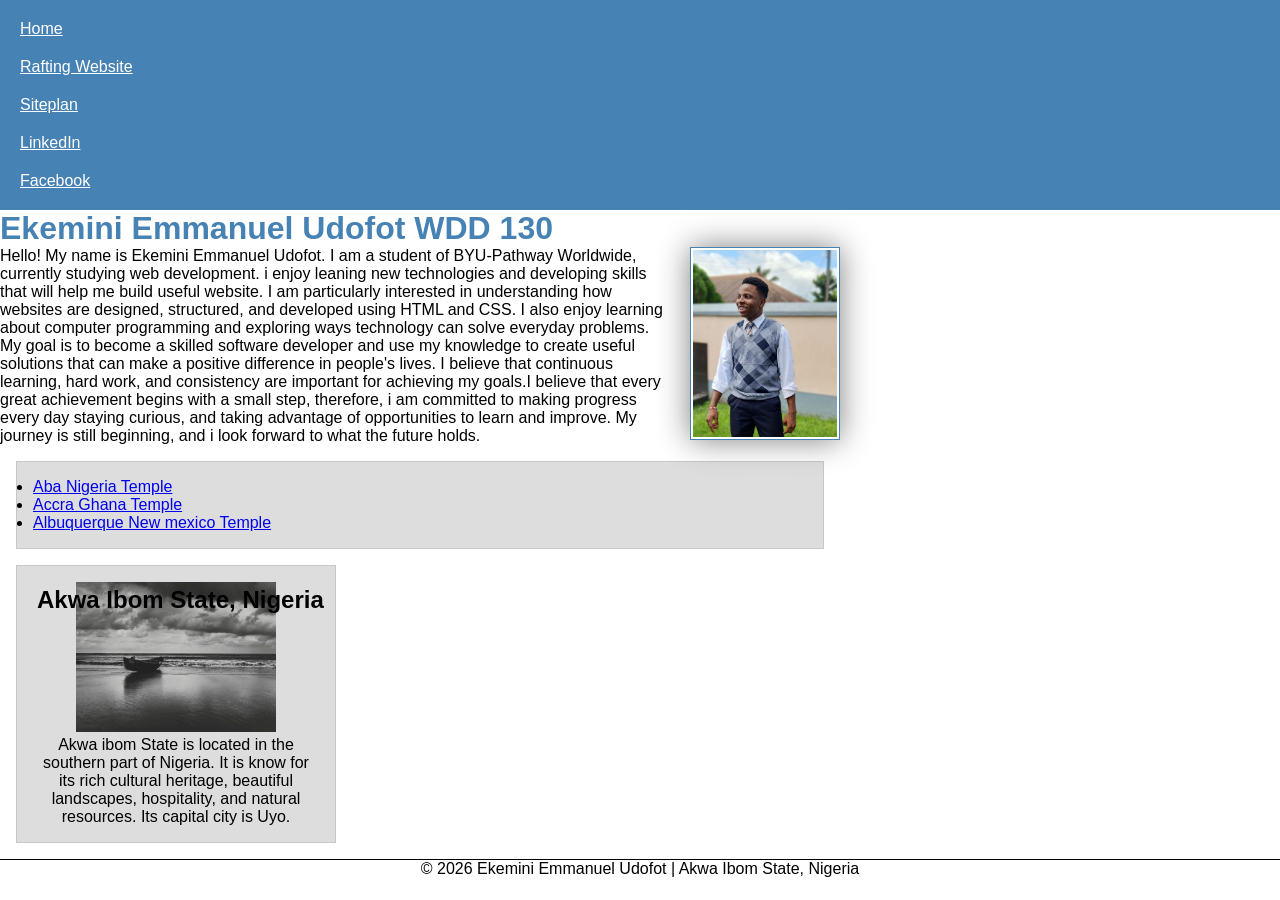
<file: index.html>
<!-- I'm learning web development in byu parth-way -->

<!DOCTYPE html>
<html lang="en">

<head>
    <meta charset="UTF-8">
    <meta name="viewport" content="width=device-width, initial-scale=1.0">
    <title>Ekemini Emmanuel Udofot WDD 130 </title>
    <meta name="description" content="Ekemini Emmanuel Udofot's WDD 130 personal homepage, created to introduce myself, share information about my background, and demonstrate my progress in learning web development.">
    <link rel="stylesheet" href="styles.css">
</head>

<body>
    <header>
        <nav>
            <a href="#">Home</a>
            <a href="wwr/">Rafting Website</a>
            <a href="#">Siteplan</a>
            <a href="https://linkedin.com" target="_blank">LinkedIn</a>
            <a href="https://facebook.com" target="_blank">Facebook</a>
        </nav>
    </header>
    <main>
        <h1>Ekemini Emmanuel Udofot WDD 130</h1>
        <img src="images/profile.jpg" alt="A photograph of Ekemini Emmanuel Udofot" width="200">
        <p>Hello! My name is Ekemini Emmanuel Udofot. I am a student of BYU-Pathway Worldwide, currently studying web development. i enjoy leaning new technologies and developing skills that will help me build useful website. I am particularly interested in understanding how websites are designed, structured, and developed using HTML and CSS. I also enjoy learning about computer programming and exploring ways technology can solve everyday problems. My goal is to become a skilled software developer and use my knowledge to create useful solutions that can make a positive difference in people's lives. I believe that continuous learning, hard work, and consistency are important for achieving my goals.I believe that every great achievement begins with a small step, therefore, i am committed to making progress every day staying curious, and taking advantage of opportunities to learn and improve. My journey is still beginning, and i look forward to what the future holds.</p>

        <ul class="box" indent>
            <li><a href="https://newsroom.churchofjesuschrist.org/article/aba-nigeria-temple" target="_blank">Aba Nigeria Temple</a></li>
            <li><a href="https://newsroom.churchofjesuschrist.org/article/accra-ghana-temple" target="_blank">Accra Ghana Temple</a></li>
            <li><a href="https://newsroom.churchofjesuschrist.org/article/albuquerque-new-mexico-temple" target="_blank">Albuquerque New mexico Temple</a></li>
        </ul>
    </main>
    <aside class="box">
        <h2> Akwa Ibom State, Nigeria</h2>
        <img src="images/AKS.webp" alt="Climate and weather in Akwa Ibom State" width="200">

        <p>
            Akwa ibom State is located in the southern part of Nigeria.
            It is know for its rich cultural heritage, beautiful landscapes, hospitality, and natural resources. Its capital city is Uyo.
        </p>
    </aside>
    <footer>
        <p>
            &copy; 2026 Ekemini Emmanuel Udofot | Akwa Ibom State, Nigeria
        </p>
    </footer>

</body>

</html>
</file>
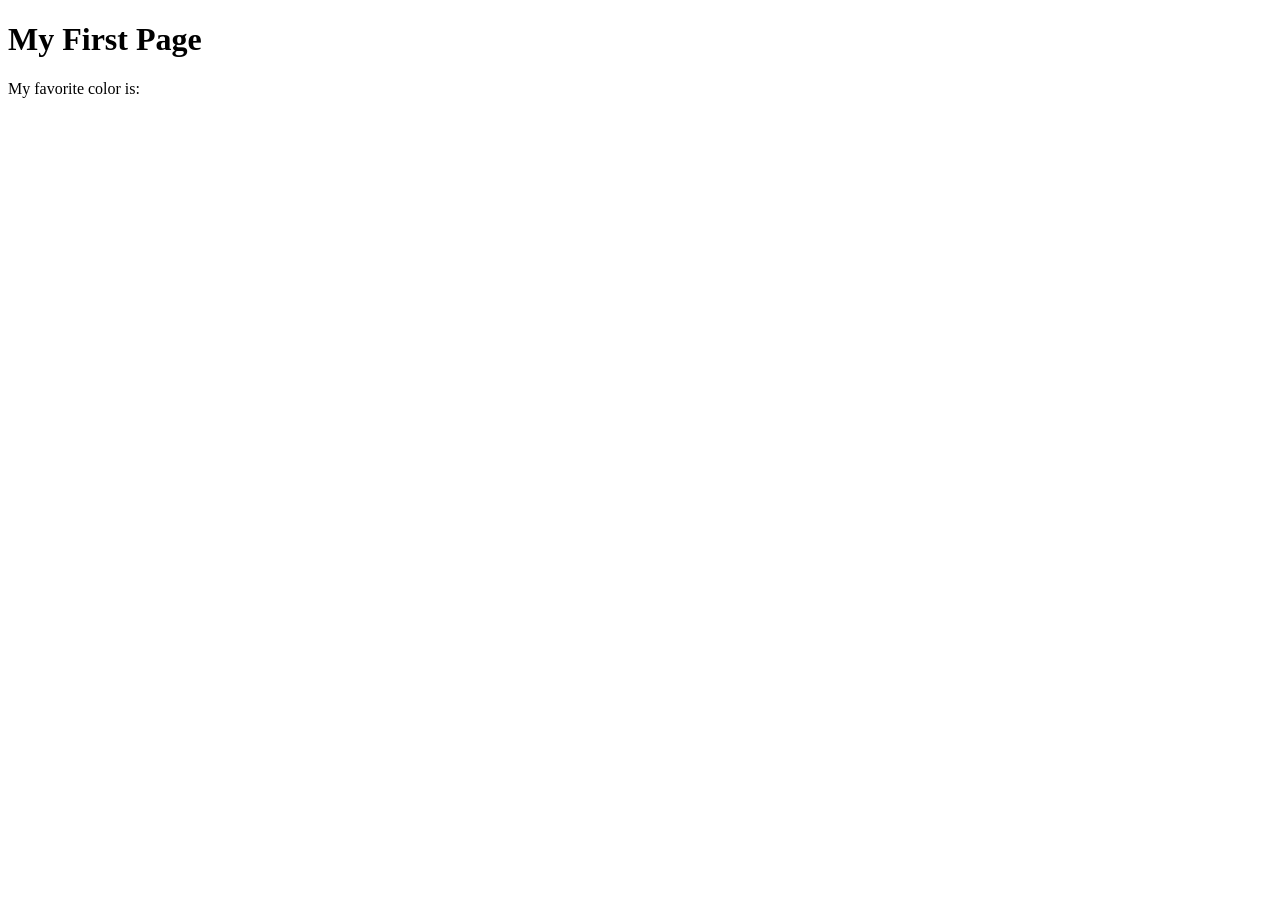
<file: week01/first-page.html>
<!DOCTYPE html>
<html lang="en">

<head>
    <meta charset="UTF-8">
    <meta name="viewport" content="width=device-width, initial-scale=1.0">
    <title>My First Page</title>
</head>

<body>
    <h1>My First Page</h1>
    <p>My favorite color is: </p>
</body>

</html>
</file>
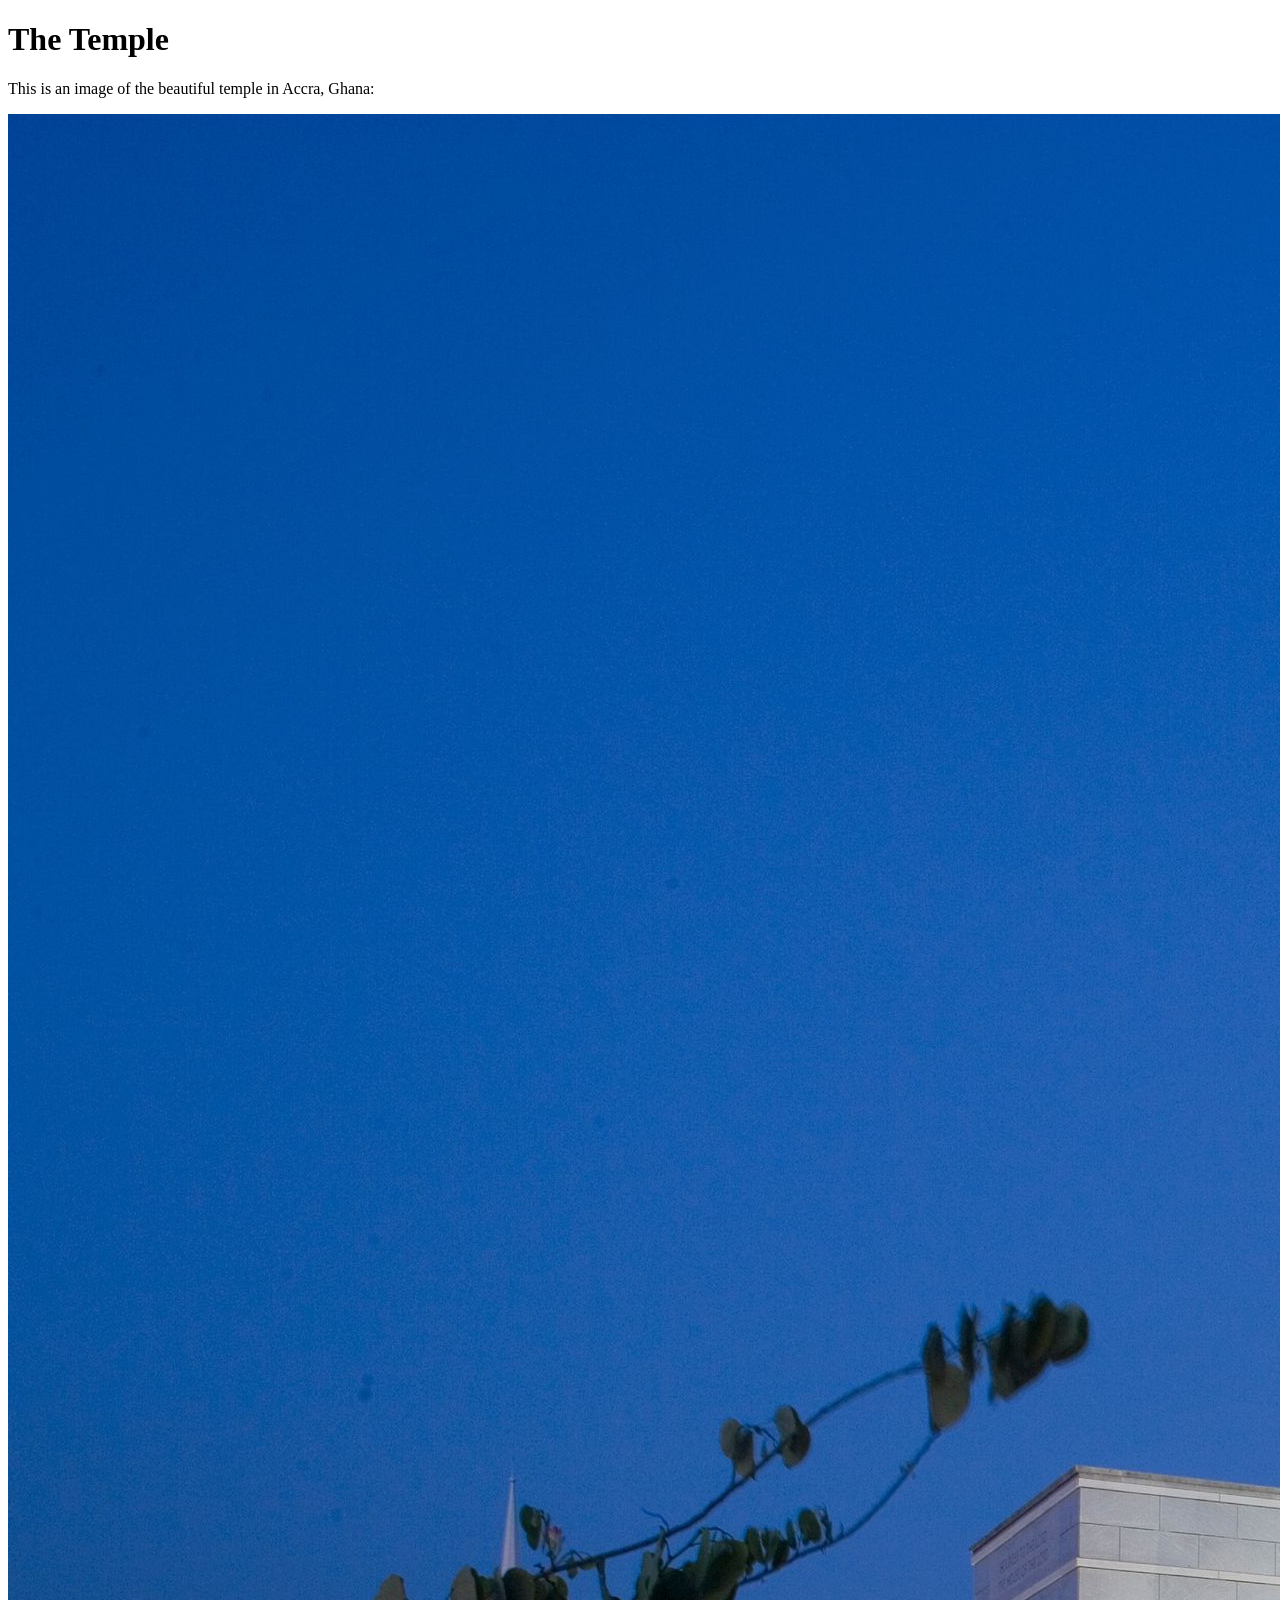
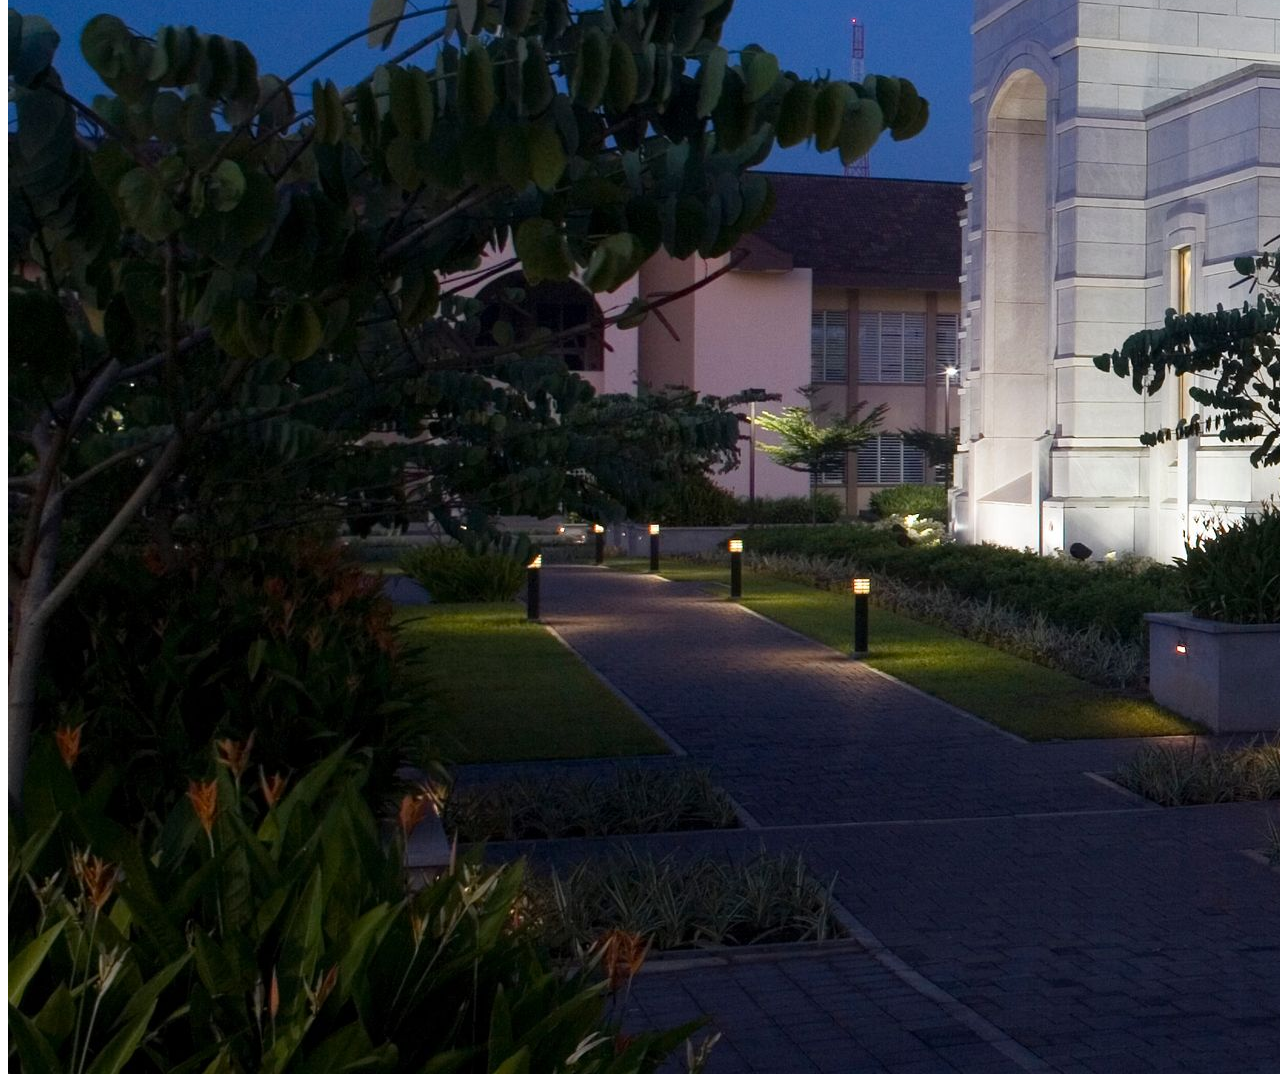
<file: week01/images.html>
<!DOCTYPE html>
<html lang="en">

<head>
    <meta charset="UTF-8">
    <meta name="viewport" content="width=device-width, initial-scale=1.0">
    <title>Temple Image</title>
</head>

<body>
    <h1>The Temple</h1>
    <p>This is an image of the beautiful temple in Accra, Ghana:</p>
    <img src="images/temple-large.jpeg" alt="The Accra Ghana Temple">

</body>

</html>
</file>
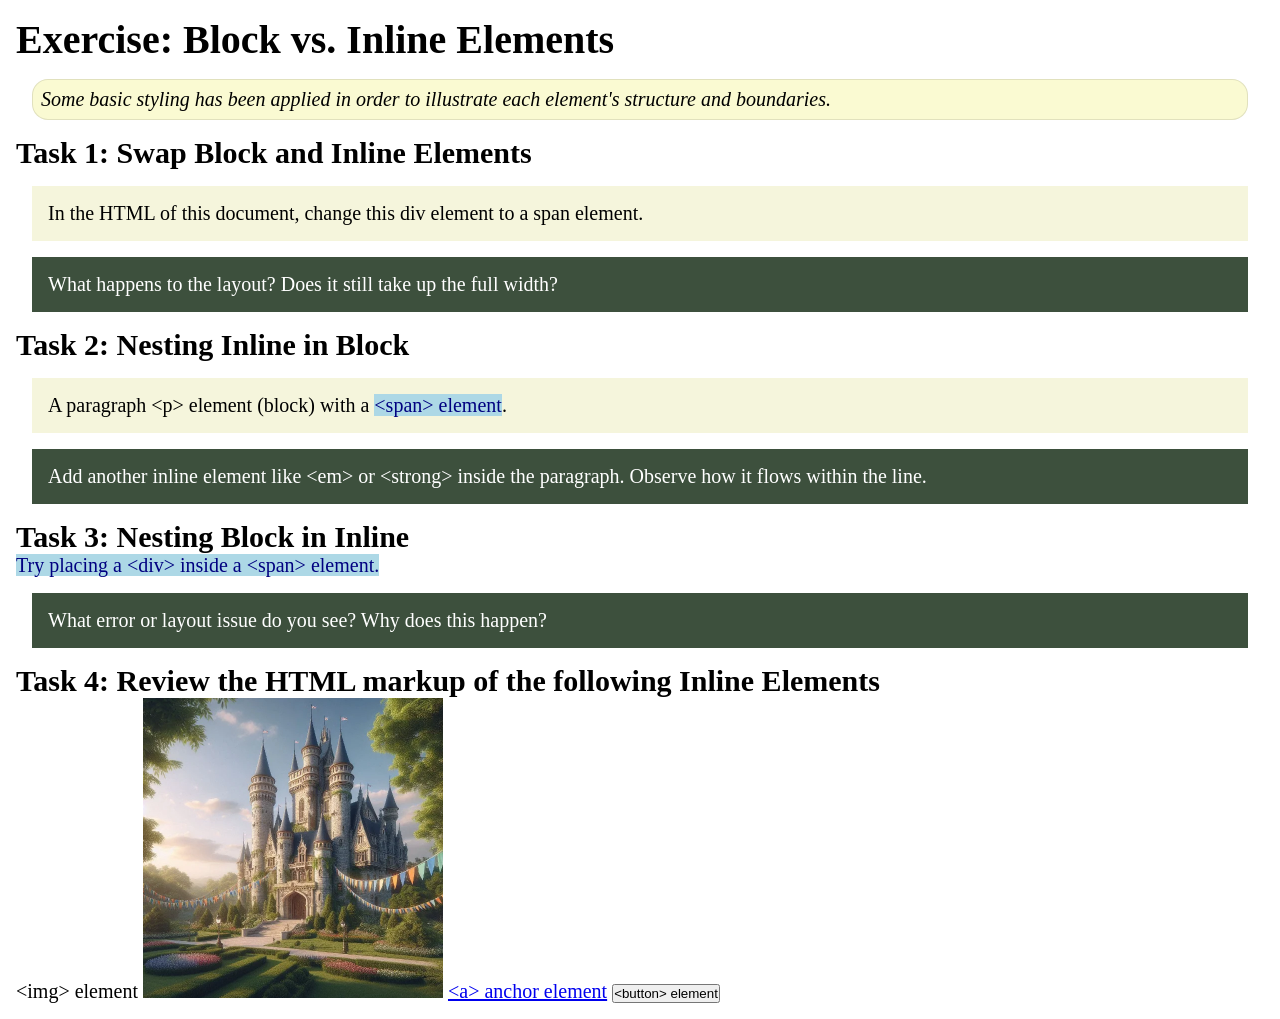
<file: week02/block-vs-inline.html>
<!DOCTYPE html>
<html lang="en">

<head>
    <meta charset="UTF-8">
    <meta name="viewport" content="width=device-width, initial-scale=1.0">
    <title>Exercise: Block vs. Inline Elements</title>
    <link rel="stylesheet" href="styles/block-vs-inline.css">
</head>

<body>
    <main>
        <h1>Exercise: Block vs. Inline Elements</h1>
        <p class="note">Some basic styling has been applied in order to illustrate each element's structure and boundaries.</p>

        <h2>Task 1: Swap Block and Inline Elements</h2>
        <div>In the HTML of this document, change this div element to a span element.</div>

        <p class="question">What happens to the layout? Does it still take up the full width?</p>

        <h2>Task 2: Nesting Inline in Block</h2>
        <p>A paragraph &lt;p&gt; element (block) with a <span>&lt;span&gt; element</span>.</p>
        <p class="question">Add another inline element like &lt;em&gt; or &lt;strong&gt; inside the paragraph. Observe how it flows within the line.</p>

        <h2>Task 3: Nesting Block in Inline</h2>
        <span>Try placing a &lt;div&gt; inside a &lt;span&gt; element.</span>
        <p class="question">What error or layout issue do you see? Why does this happen?</p>

        <h2>Task 4: Review the HTML markup of the following Inline Elements</h2>
        &lt;img&gt; element
        <img src="images/castle.webp" alt="placeholder image (images are inline)" width="300" height="300">
        <a href="https://churchofjesuschrist.org">&lt;a&gt; anchor element</a>
        <button type="button">&lt;button&gt; element</button>
    </main>
</body>

</html>
</file>
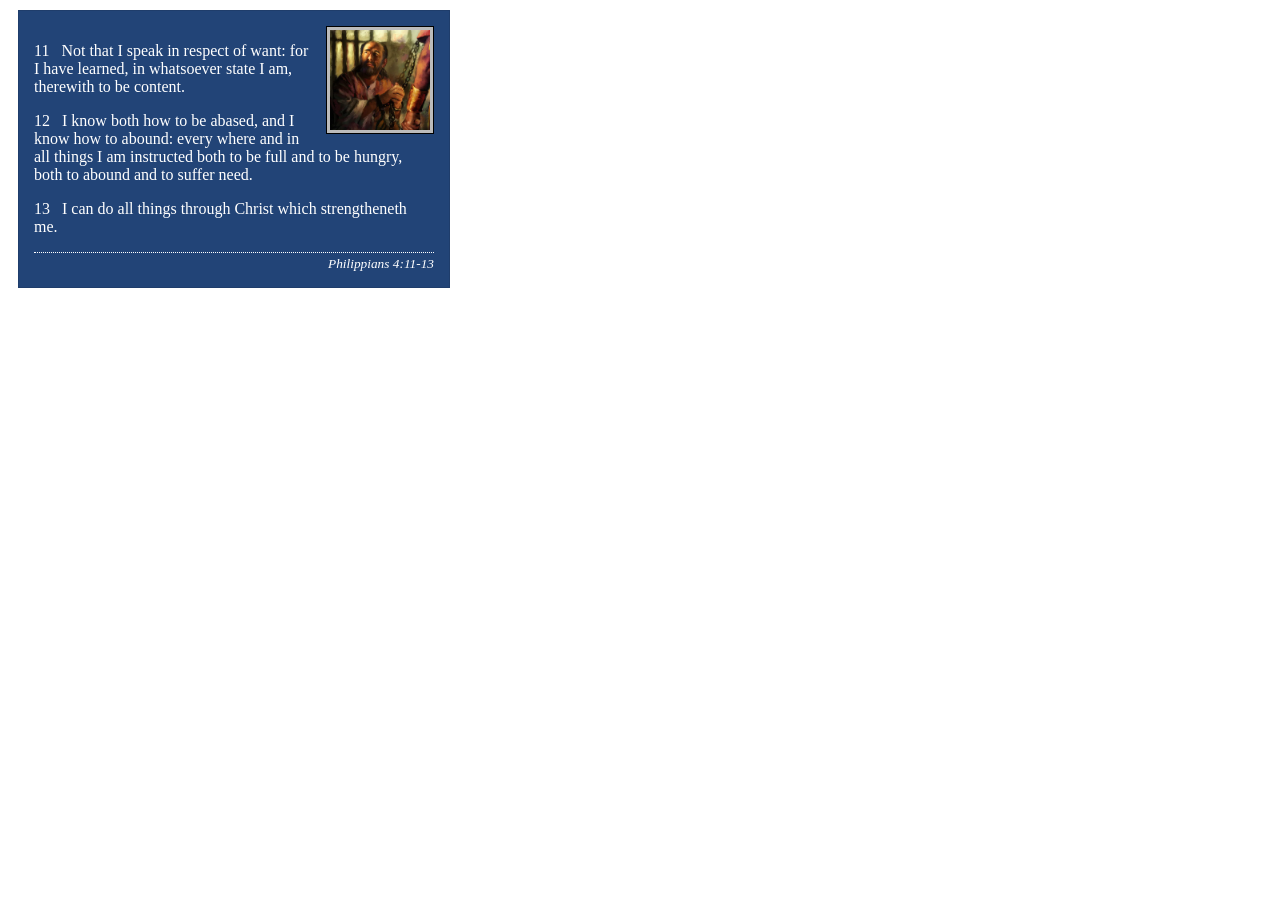
<file: week02/box-model-solution.html>
<!DOCTYPE html>
<html lang="en">

<head>
    <meta charset="UTF-8">
    <meta name="viewport" content="width=device-width, initial-scale=1.0">
    <title>Box Model Activity</title>
    <link rel="stylesheet" href="styles/box-model-solution.css">
</head>

<body>
    <main>
        <div class="callout">
            <img src="images/apostle-paul-imprisoned.webp" alt="Paul the Apostle - Imprisoned in Rome" width="200" height="200">
            <blockquote>
                <p>11 &nbsp; Not that I speak in respect of want: for I have learned, in whatsoever state I am, therewith to be content.</p>
                <p>12 &nbsp; I know both how to be abased, and I know how to abound: every where and in all things I am instructed both to be full and to be hungry, both to abound and to suffer need.</p>
                <p>13 &nbsp; I can do all things through Christ which strengtheneth me.</p>
            </blockquote>
            <cite>Philippians 4:11-13</cite>
        </div>
    </main>
</body>

</html>
</file>
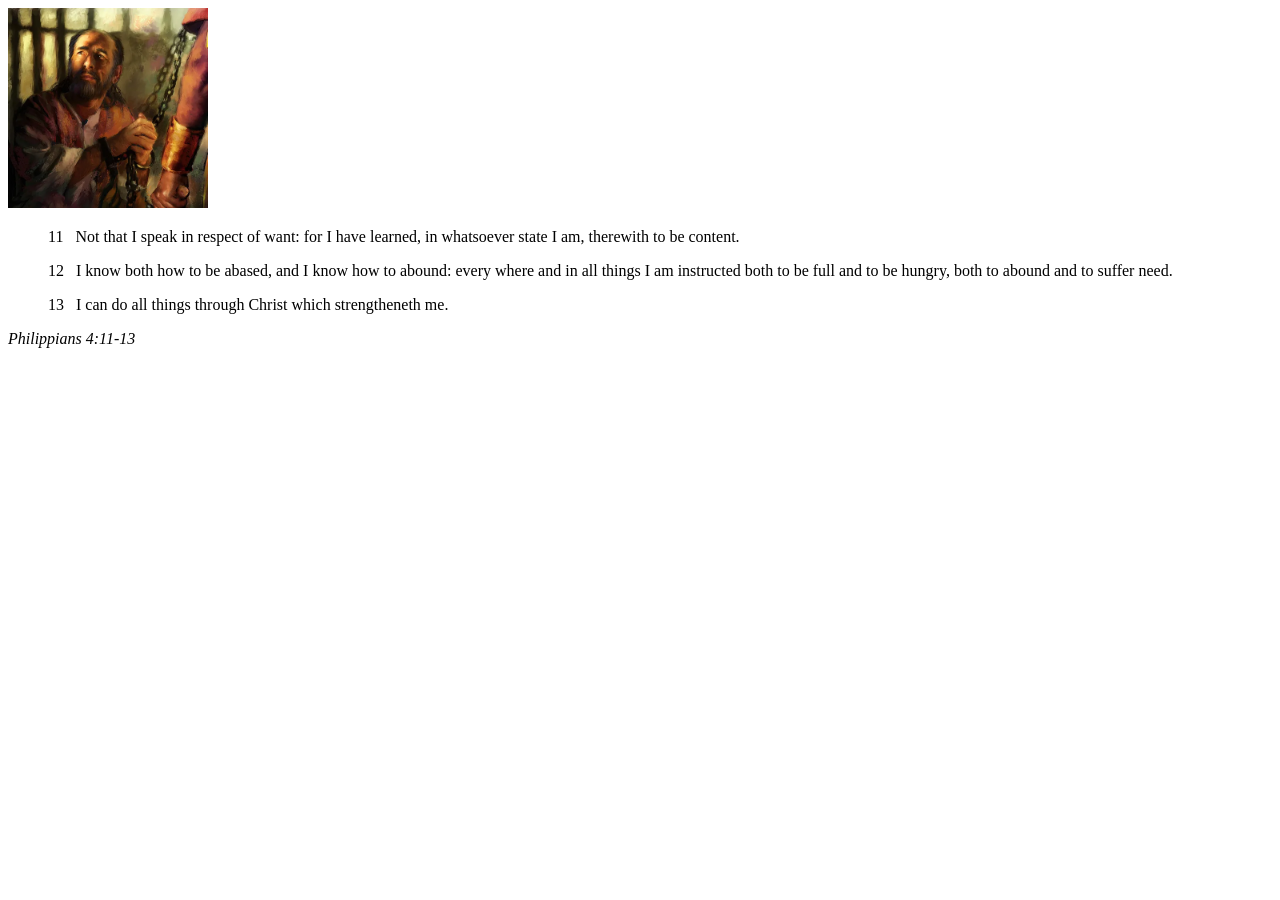
<file: week02/box-model.html>
<!DOCTYPE html>
<html lang="en">

<head>
    <meta charset="UTF-8">
    <meta name="viewport" content="width=device-width, initial-scale=1.0">
    <title>Box Model Activity</title>
</head>

<body>
    <main>
        <div class="callout">
            <img src="images/apostle-paul-imprisoned.webp" alt="Paul the Apostle - Imprisoned in Rome" width="200" height="200">
            <blockquote>
                <p>11 &nbsp; Not that I speak in respect of want: for I have learned, in whatsoever state I am, therewith to be content.</p>
                <p>12 &nbsp; I know both how to be abased, and I know how to abound: every where and in all things I am instructed both to be full and to be hungry, both to abound and to suffer need.</p>
                <p>13 &nbsp; I can do all things through Christ which strengtheneth me.</p>
            </blockquote>
            <cite>Philippians 4:11-13</cite>
        </div>
    </main>
</body>

</html>
</file>
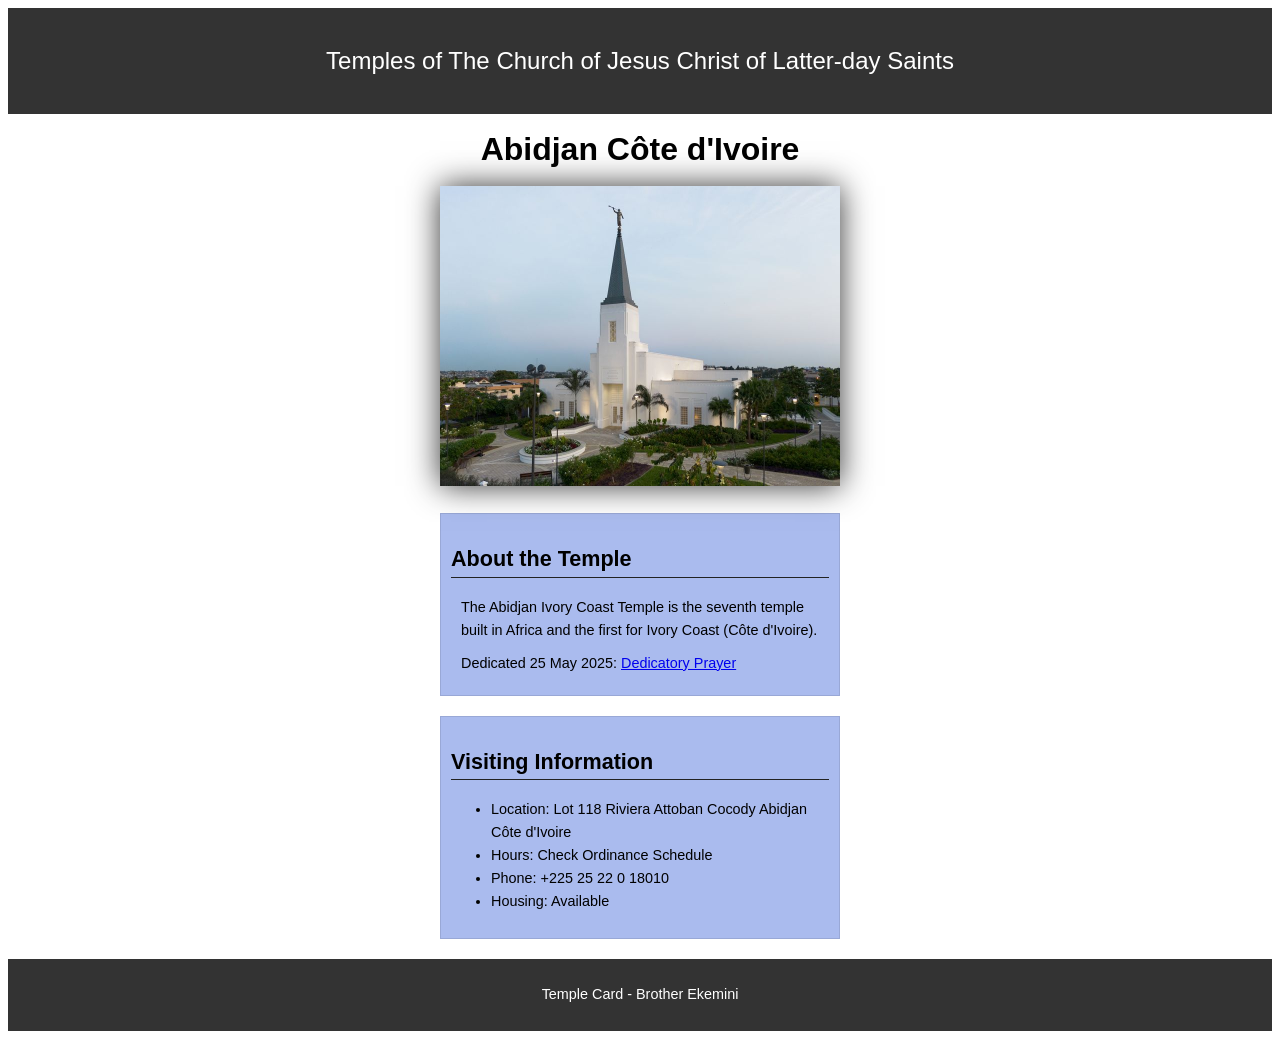
<file: week02/temple.html>
<!DOCTYPE html>
<html lang="en">

<head>
    <meta charset="UTF-8">
    <meta name="viewport" content="width=device-width, initial-scale=1.0">
    <title>Temple Card - Abidjan Côte d'Ivoire</title>
    <link rel="stylesheet" href="styles/temple.css">

</head>

<body>
    <header>
        <p>Temples of The Church of Jesus Christ of Latter-day Saints</p>
    </header>
    <main>
        <h1>Abidjan Côte d'Ivoire</h1>
        <picture>
            <img src="images/abidjan-ivory-coast.jpeg" alt="Abidjan Côte d'Ivoire Temple">
        </picture>
        <section>
            <h2>About the Temple</h2>
            <p>The Abidjan Ivory Coast Temple is the seventh temple built in Africa and the first for Ivory Coast (Côte d'Ivoire).</p>
            <p>Dedicated 25 May 2025: <a href="https://www.churchofjesuschrist.org/temples/dedicatory-prayer/abidjan-ivory-coast-temple/2025-05-25?lang=eng" target="_blank" rel="noopener noreferrer">Dedicatory Prayer</a></p>
        </section>
        <section>
            <h2>Visiting Information</h2>
            <ul>
                <li>Location: Lot 118 Riviera Attoban Cocody Abidjan Côte d'Ivoire</li>
                <li>Hours: Check Ordinance Schedule</li>
                <li>Phone: +225 25 22 0 18010</li>
                <li>Housing: Available</li>
            </ul>
        </section>
    </main>
    <footer>
        <p>Temple Card - Brother Ekemini</p>
    </footer>
</body>

</html>
</file>
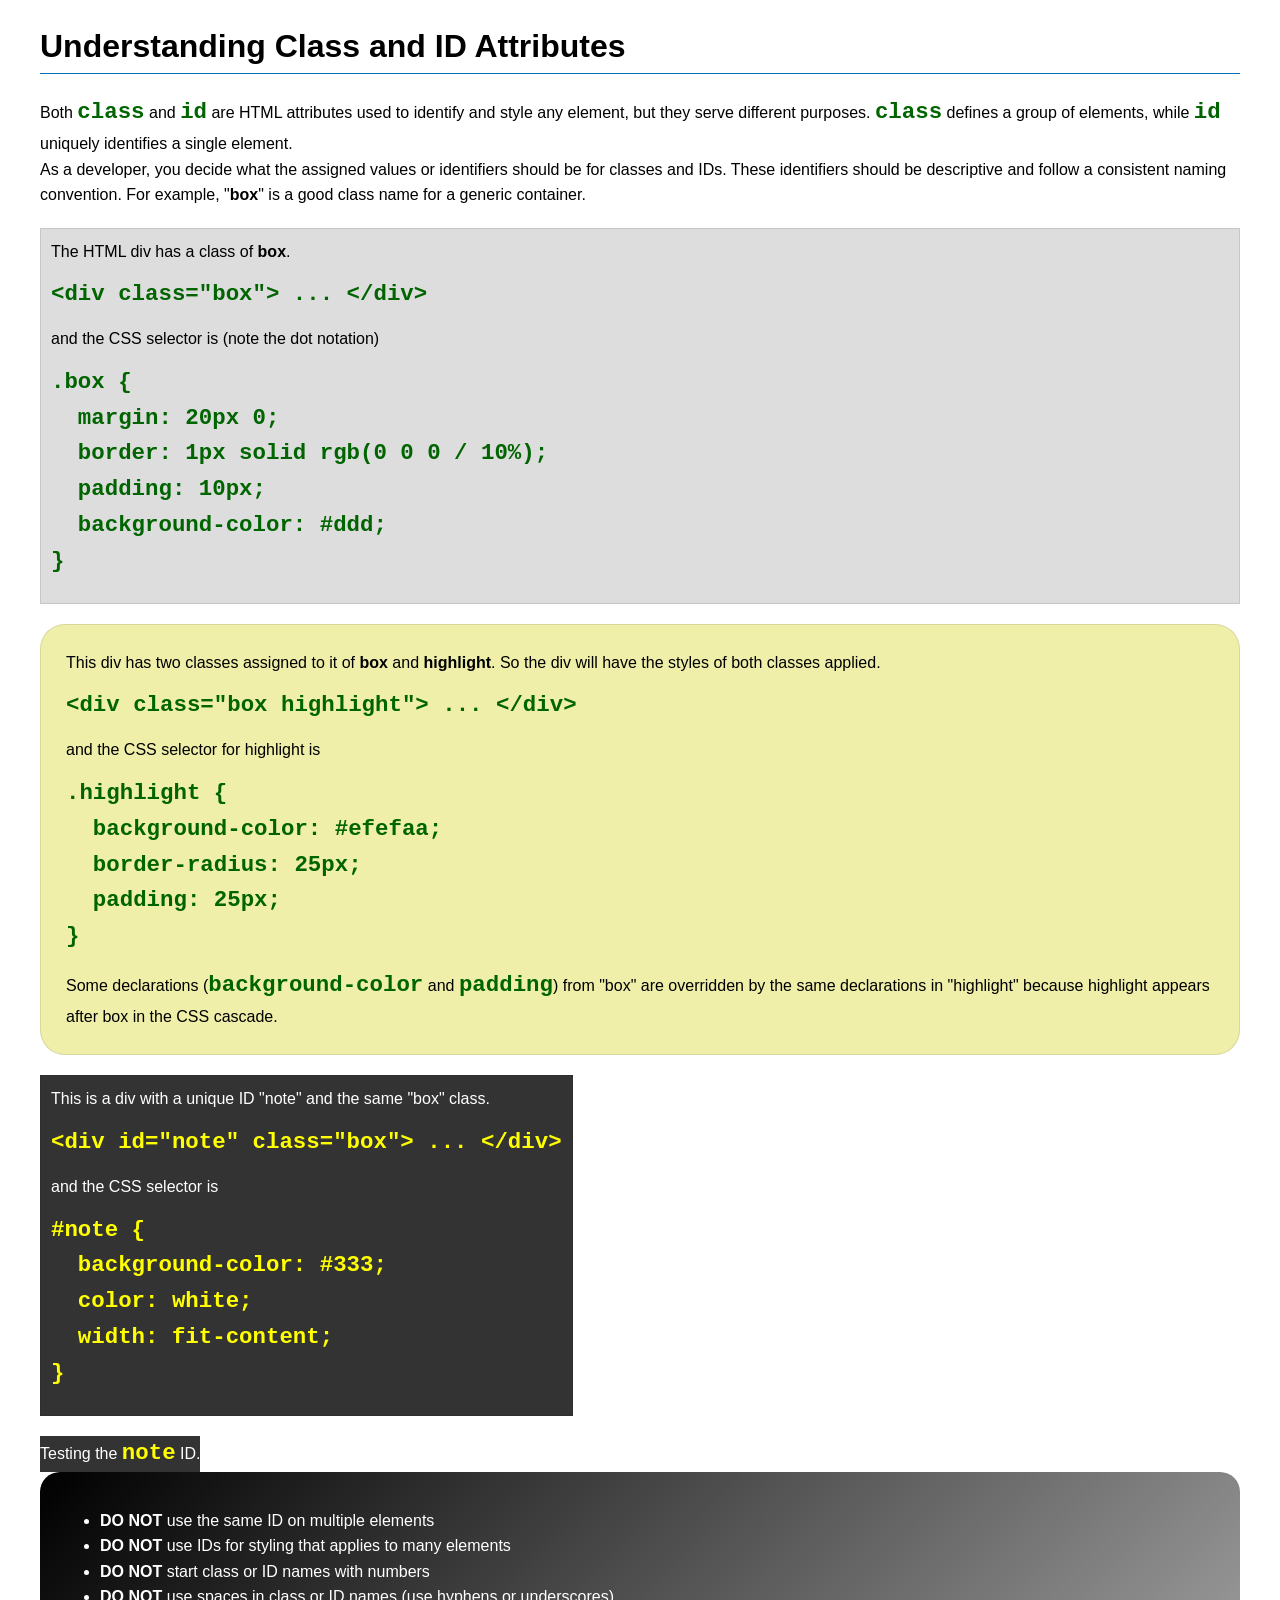
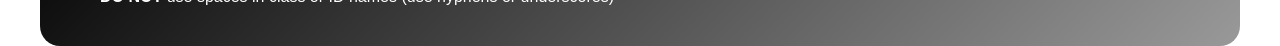
<file: week03/class-and-id.html>
<!DOCTYPE html>
<html lang="en">

<head>
    <meta charset="UTF-8">
    <meta name="viewport" content="width=device-width, initial-scale=1.0">
    <title>Class vs ID Attributes</title>
    <link rel="stylesheet" href="styles/class-and-id.css">
</head>

<body>
    <h1>Understanding Class and ID Attributes</h1>
    <p>Both <code>class</code> and <code>id</code> are HTML attributes used to identify and style any element, but they serve different purposes. <code>class</code> defines a group of elements, while <code>id</code> uniquely identifies a single element.</p>
    <p>As a developer, you decide what the assigned values or identifiers should be for classes and IDs. These identifiers should be descriptive and follow a consistent naming convention. For example, "<strong>box</strong>" is a good class name for a generic container.</p>
    <div class="box">
        <p>The HTML div has a class of <strong>box</strong>.</p>
        <pre><code class="html">&lt;div class="box"&gt; ... &lt;/div&gt;</code></pre>
        and the CSS selector is (note the dot notation)
        <pre><code class="css">.box {
  margin: 20px 0;
  border: 1px solid rgb(0 0 0 / 10%);
  padding: 10px;
  background-color: #ddd; 
}</code></pre>
    </div>

    <div class="box highlight">
        <p>This div has two classes assigned to it of <strong>box</strong> and <strong>highlight</strong>. So the div will have the styles of both classes applied.</p>
        <pre><code class="html">&lt;div class="box highlight"&gt; ... &lt;/div&gt;</code></pre>
        and the CSS selector for highlight is
        <pre><code class="css">.highlight {
  background-color: #efefaa;
  border-radius: 25px;
  padding: 25px;
}</code></pre>
        <p>Some declarations (<code>background-color</code> and <code>padding</code>) from "box" are overridden by the same declarations in "highlight" because highlight appears after box in the CSS cascade.</p>
    </div>

    <div id="note" class="box">
        <p>This is a div with a unique ID "note" and the same "box" class.</p>
        <pre><code class="html">&lt;div id="note" class="box"&gt; ... &lt;/div&gt;</code></pre>
        and the CSS selector is
        <pre><code class="css">#note {
  background-color: #333;
  color: white;
  width: fit-content;
}</code></pre>
    </div>

    <div id="note">
        <p>Testing the <code>note</code> ID.</p>
    </div>

    <section id="best-practice">
        <ul>
            <li><strong>DO NOT</strong> use the same ID on multiple elements</li>
            <li><strong>DO NOT</strong> use IDs for styling that applies to many elements</li>
            <li><strong>DO NOT</strong> start class or ID names with numbers</li>
            <li><strong>DO NOT</strong> use spaces in class or ID names (use hyphens or underscores)</li>
        </ul>
    </section>

</body>

</html>
</file>
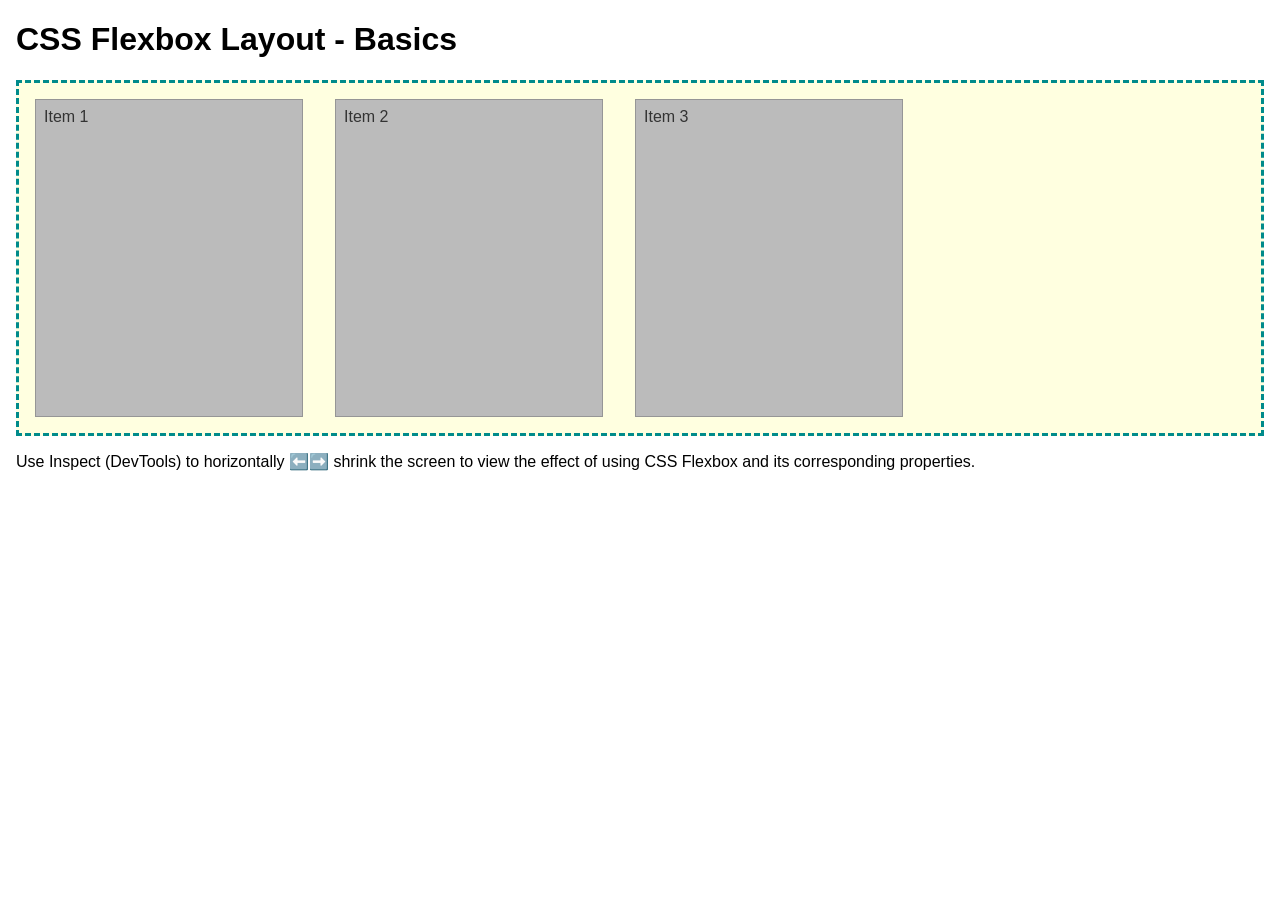
<file: week04/flexbox-layout.html>
<!DOCTYPE html>
<html lang="en">

<head>
    <meta charset="UTF-8">
    <meta name="viewport" content="width=device-width, initial-scale=1.0">
    <title>CSS Flexbox Layout - Basics</title>
    <link rel="stylesheet" href="styles/flexbox.css">
</head>

<body>
    <main>
        <h1>CSS Flexbox Layout - Basics</h1>
        <div class="flex-container">
            <div class="flex-item item1">Item 1</div>
            <div class="flex-item item2">Item 2</div>
            <div class="flex-item item3">Item 3</div>
        </div>
        <p>Use Inspect (DevTools) to horizontally ⬅️➡️ shrink the screen to view the effect of using CSS Flexbox and its corresponding properties.</p>
    </main>
</body>

</html>
</file>
<file: styles.css>
/* Universal selector */
* {
    margin: 0;
    padding: 0;
    box-sizing: border-box;
}

body {
    font-size: 16px;
    font-family: Roboto, Arial, sans-serif;
}

nav a {
    color: white;
    padding: 10px;
    display: block;
}

nav {
    background-color: steelblue;
    padding: 10px;
}

main {
    max-width: 840px;
    padding: 0;
}

aside {
    width: 20rem;
    text-align: center;
    position: relative;
}

h1 {
    color: steelblue;
}

aside img {
    width: 200px;
    height: auto;
}

main img {
    width: 150px;
    height: auto;
    border: 1px solid steelblue;
    padding: 2px;
    box-shadow: 0 0 30px gray;
    float: right;
    margin: 0 0 1rem 1rem;
}

footer {
    margin-top: 15px;
    border-top: 1px solid #000;
    text-align: center;
}

/* Class Selectors */
.box {
    margin: 1rem;
    border: 1px solid rgb(0 0 0 / 10%);
    padding: 1rem;
    background-color: #ddd;
    color: #000;
}

aside h2 {
    position: absolute;
    top: 20px;
    left: 20px;
}

.indent {
    margin-left: 1rem;

}
</file>
<file: week02/styles/block-vs-inline.css>
* {
    margin: 0;
    padding: 0;
}

body {
    font-size: 20px;
    margin: 1rem;
}

p,
div {
    background-color: beige;
    margin: 1rem;
    padding: 1rem;
}

span {
    color: navy;
    background-color: lightblue;
}

code {
    margin: 0;
    padding: 0;
    color: green;
    font-size: 1.2rem;
}

.note {
    font-style: italic;
    background-color: lightgoldenrodyellow;
    border-radius: 1rem;
    border: 1px solid rgb(0 0 0 / 10%);
    margin: 1rem;
    padding: .5rem;
}

.question {
    background-color: #3d503d;
    color: #fff;
}
</file>
<file: week02/styles/box-model-solution.css>
.callout {
    max-width: 400px;
    margin: 10px;
    border: 1px solid rgb(0 0 0 / 10%);
    padding: 15px;
    background-color: #247;
    color: #fff;
}

.callout img {
    float: right;
    margin: 0 0 10px 15px;
    border: 1px solid #000;
    padding: 3px;
    background-color: #bbb;
    width: 100px;
    height: auto;
}

blockquote {
    margin: 0;
}

cite {
    display: block;
    border-top: 1px dotted #fff;
    padding-top: 3px;
    text-align: right;
    font-size: smaller;
}
</file>
<file: week02/styles/temple.css>
# {
    margin: 0;
    padding: 0;
    box-sizing: border-box;

}

body {
    font-family: Arial, Helvetica, sans-serif;
    line-height: 1.6;

}

header,
footer {
    background-color: #333333;
    color: #fff;
    padding: 10px;
    text-align: center;
    font-size: 1.5rem;
}

main {
    width: 400px;
    margin: 0 auto;
}

h1 {
    margin: 10px;
    text-align: center;
}

h2 {
    border-bottom: 1px solid #222;

}

img {
    width: 100%;
    height: auto;
    box-shadow: 0 0 30px #333333;
}

section {
    margin: 20px 0;
    border: 1px solid rgb(0 0 0/ 10%);
    padding: 10px;
    background-color: #abe;
    font-size: .9rem;

}

section p {
    margin: 10px;

}

footer {
    font-size: .9rem;

}
</file>
<file: week03/styles/class-and-id.css>
body {
    font-family: Arial, sans-serif;
    line-height: 1.6;
    margin: 0;
    padding: 0 40px;
}

h1 {
    border-bottom: 1px solid rgb(0 110 182);
    padding-bottom: 0;
}

p {
    margin: 0;
}

code {
    color: darkgreen;
    font-weight: 700;
    font-size: 1.4rem;
}

/* Class examples - can be reused */
.box {
    margin: 20px 0;
    border: 1px solid rgb(0 0 0 / 10%);
    padding: 10px;
    background-color: #ddd;
    /* this is shorthand for #dddddd */
}

.highlight {
    background-color: #efefaa;
    border-radius: 25px;
    padding: 25px;
}

/* ID examples - should be unique */

#note {
    background-color: #333;
    color: white;
    width: fit-content;
}

#note code {
    color: yellow;
}

#best-practice {
    background: linear-gradient(135deg, #000 0%, #999 100%);
    color: white;
    border-radius: 20px;
    padding: 20px;
}
</file>
<file: week04/styles/flexbox.css>
body {
    font-family: Helvetica, Arial, sans-serif;
    margin: 1rem;
}

.flex-container {
    border: 3px dashed darkcyan;
    background-color: lightyellow;
    display: flex;
    flex-wrap: wrap;
}

.flex-item {
    width: 250px;
    margin: 1rem;
    border: 1px solid rgb(0 0 0 / 20%);
    padding: 0.5rem;
    background-color: #bbb;
    color: #333;
}

.item1 {
    min-height: 100px;
}

.item2 {
    min-height: 200px;
}

.item3 {
    min-height: 300px;
}
</file>
